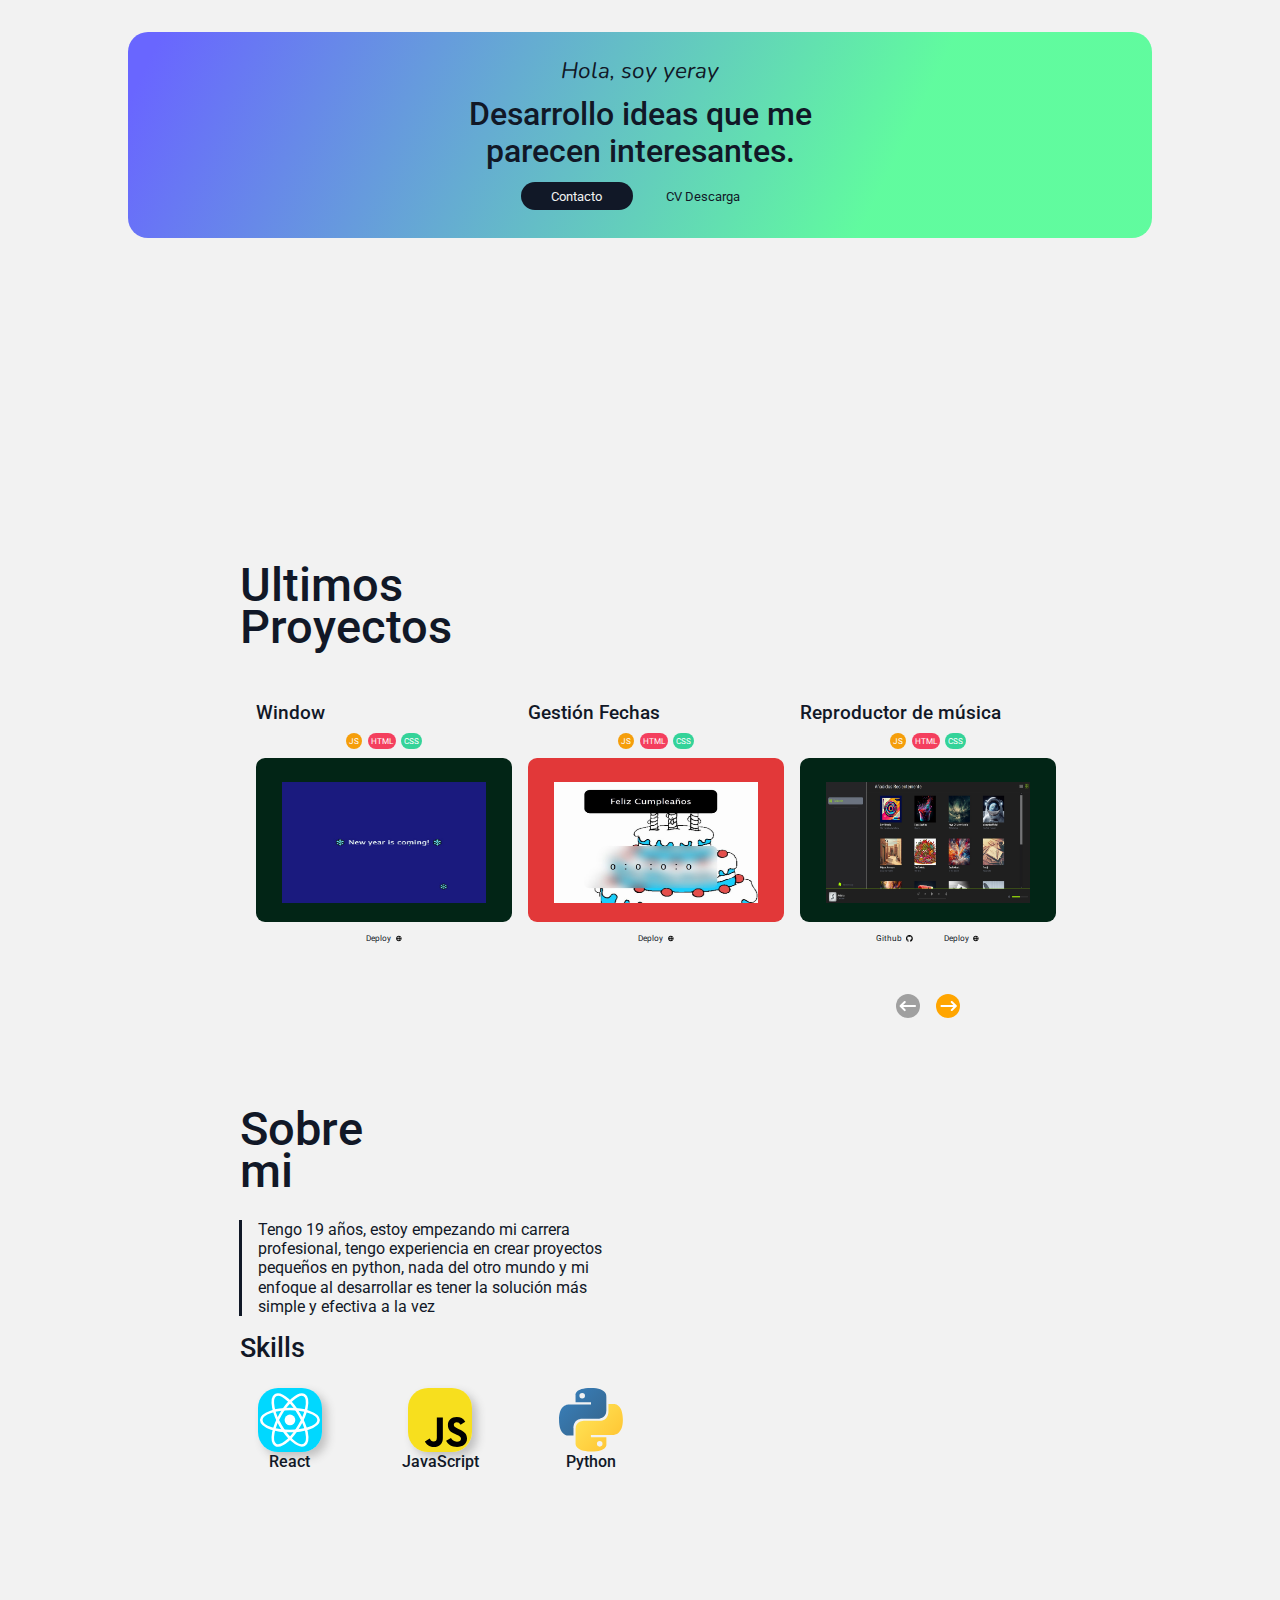
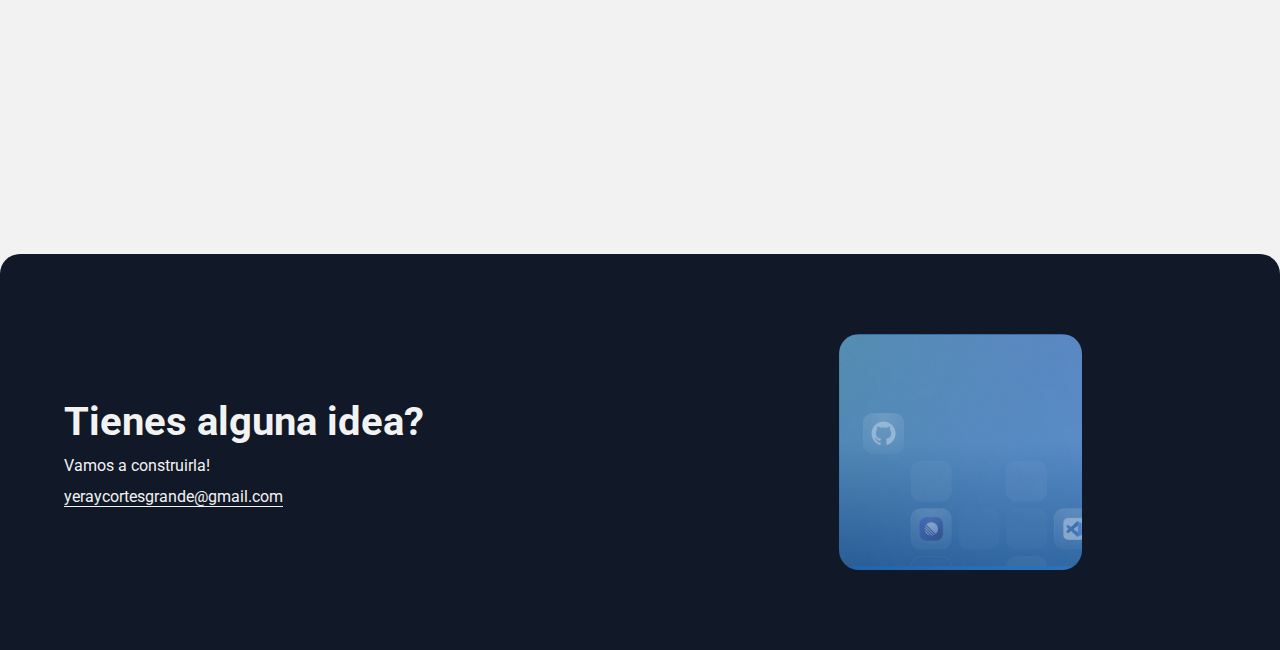
<file: index.html>
<!DOCTYPE html>
<html lang="es">

<head>
  <meta charset="UTF-8" />
  <meta name="viewport" content="width=device-width, initial-scale=1.0" />
  <link rel="stylesheet" href="./static/css/main.css">
  <title>Portfolio</title>
</head>

<body>
  <header class="centrado">
    <div class="conatiner-titulo centrado columna">
      <div class="parrafo centrado columna">
        <p class="centrado hola">Hola, soy yeray</p>
        <p class="centrado">Desarrollo ideas que me parecen interesantes.</p>
      </div>
      <div class="links centrado">
        <button class="contacto">Contacto</button>
        <button class="curriculum">CV Descarga</button>
      </div>
    </div>
  </header>

  <main class="centrado columna">

    <div class="mis-proyectos centrado columna">
      <h1>Ultimos<br>Proyectos</h1>
      <div class="container-container-proyectos">

        <div class="container-proyectos centrado">
          <div class="proyecto centrado columna">
            <h2>Window</h2>
            <div class="tecnologias centrado">
              <div class="tecnologia js">JS</div>
              <div class="tecnologia html">HTML</div>
              <div class="tecnologia css">CSS</div>
            </div>
            <div class="conatiner-preview fondo-verde centrado"><img class="preview" src="./proyectos/window/portada.jpg"></div>
            <div class="container-deploy centrado">
              <a href="proyectos/window/index.html" class="centrado">Deploy<svg width="11" height="11" viewBox="0 0 11 11" fill="none" xmlns="http://www.w3.org/2000/svg">
                <path fill-rule="evenodd" clip-rule="evenodd" d="M2.68295 4.92551H3.67726C3.72273 4.13558 3.87295 3.40799 4.10492 2.82143C3.73142 3.05029 3.41127 3.35648 3.16599 3.71942C2.92072 4.08235 2.75601 4.4936 2.68295 4.92551ZM5.70623 1.34888C4.62213 1.34888 3.58244 1.77953 2.81588 2.5461C2.04931 3.31267 1.61865 4.35236 1.61865 5.43645C1.61865 6.52054 2.04931 7.56024 2.81588 8.3268C3.58244 9.09337 4.62213 9.52403 5.70623 9.52403C6.79032 9.52403 7.83001 9.09337 8.59658 8.3268C9.36315 7.56024 9.7938 6.52054 9.7938 5.43645C9.7938 4.35236 9.36315 3.31267 8.59658 2.5461C7.83001 1.77953 6.79032 1.34888 5.70623 1.34888V1.34888ZM5.70623 2.37077C5.6674 2.37077 5.58769 2.38712 5.46864 2.50464C5.34703 2.6242 5.2147 2.82296 5.09207 3.10858C4.89331 3.57201 4.7482 4.20303 4.70068 4.92551H6.71177C6.66425 4.20303 6.51914 3.57201 6.32039 3.10858C6.19776 2.82245 6.06491 2.6242 5.94382 2.50464C5.82477 2.38712 5.74506 2.37077 5.70623 2.37077ZM7.7352 4.92551C7.68972 4.13558 7.5395 3.40799 7.30753 2.82143C7.68103 3.05029 8.00119 3.35648 8.24646 3.71942C8.49174 4.08235 8.65644 4.4936 8.7295 4.92551H7.7352ZM6.71177 5.9474H4.70068C4.7482 6.66988 4.89331 7.3009 5.09207 7.76433C5.2147 8.05046 5.34754 8.2487 5.46864 8.36827C5.58769 8.48578 5.6674 8.50213 5.70623 8.50213C5.74506 8.50213 5.82477 8.48578 5.94382 8.36827C6.06542 8.2487 6.19827 8.04995 6.32039 7.76433C6.51914 7.3009 6.66425 6.66988 6.71177 5.9474ZM7.30753 8.05148C7.5395 7.46542 7.68972 6.73732 7.7352 5.9474H8.7295C8.65644 6.3793 8.49174 6.79055 8.24646 7.15349C8.00119 7.51642 7.68103 7.82262 7.30753 8.05148V8.05148ZM4.10492 8.05148C3.87295 7.46491 3.72273 6.73732 3.67777 5.9474H2.68295C2.75601 6.3793 2.92072 6.79055 3.16599 7.15349C3.41127 7.51642 3.73142 7.82262 4.10492 8.05148V8.05148Z" fill="black"/>
              </svg>
            </a>
          </div>
        </div>
        <div class="proyecto centrado columna">
          <h2>Gestión Fechas</h2>
          <div class="tecnologias centrado">
            <div class="tecnologia js">JS</div>
            <div class="tecnologia html">HTML</div>
            <div class="tecnologia css">CSS</div>
          </div>
          <div class="conatiner-preview fondo-rojo centrado"><img class="preview" src="./proyectos/gestionFechas/portada.jpg"></div>
          <div class="container-deploy centrado">
            <!-- <div class="centrado">Github <svg width="11" height="11" viewBox="0 0 11 11" fill="none" xmlns="http://www.w3.org/2000/svg">
              <path fill-rule="evenodd" clip-rule="evenodd" d="M5.13022 0.327026C2.30724 0.327026 0.020752 2.61351 0.020752 5.4365C0.020752 7.69743 1.48334 9.6071 3.51435 10.2841C3.76982 10.3288 3.86563 10.1755 3.86563 10.0414C3.86563 9.92005 3.85924 9.51768 3.85924 9.08977C2.57549 9.32608 2.24337 8.77681 2.14118 8.4894C2.0837 8.34251 1.83461 7.88904 1.61746 7.76769C1.43863 7.67189 1.18316 7.43557 1.61107 7.42919C2.01344 7.4228 2.30085 7.79962 2.39665 7.95291C2.85651 8.72572 3.59099 8.50856 3.88479 8.37444C3.9295 8.04232 4.06362 7.81878 4.21052 7.69105C3.07366 7.56331 1.88571 7.12262 1.88571 5.16825C1.88571 4.61259 2.0837 4.15274 2.40943 3.79508C2.35833 3.66734 2.1795 3.14362 2.46052 2.44107C2.46052 2.44107 2.88844 2.30695 3.86563 2.96479C4.27438 2.84983 4.70869 2.79234 5.14299 2.79234C5.5773 2.79234 6.0116 2.84983 6.42036 2.96479C7.39755 2.30056 7.82546 2.44107 7.82546 2.44107C8.10649 3.14362 7.92765 3.66734 7.87656 3.79508C8.20229 4.15274 8.40028 4.60621 8.40028 5.16825C8.40028 7.12901 7.20594 7.56331 6.06909 7.69105C6.2543 7.85072 6.41397 8.15729 6.41397 8.6363C6.41397 9.31969 6.40759 9.86896 6.40759 10.0414C6.40759 10.1755 6.50339 10.3352 6.75886 10.2841C7.77317 9.94165 8.65455 9.28975 9.27897 8.42015C9.90338 7.55056 10.2394 6.50705 10.2397 5.4365C10.2397 2.61351 7.9532 0.327026 5.13022 0.327026Z" fill="black"/>
              </svg>
              </div> -->
              <a href="proyectos/gestionFechas/index.html" class="centrado">Deploy<svg width="11" height="11" viewBox="0 0 11 11" fill="none" xmlns="http://www.w3.org/2000/svg">
                <path fill-rule="evenodd" clip-rule="evenodd" d="M2.68295 4.92551H3.67726C3.72273 4.13558 3.87295 3.40799 4.10492 2.82143C3.73142 3.05029 3.41127 3.35648 3.16599 3.71942C2.92072 4.08235 2.75601 4.4936 2.68295 4.92551ZM5.70623 1.34888C4.62213 1.34888 3.58244 1.77953 2.81588 2.5461C2.04931 3.31267 1.61865 4.35236 1.61865 5.43645C1.61865 6.52054 2.04931 7.56024 2.81588 8.3268C3.58244 9.09337 4.62213 9.52403 5.70623 9.52403C6.79032 9.52403 7.83001 9.09337 8.59658 8.3268C9.36315 7.56024 9.7938 6.52054 9.7938 5.43645C9.7938 4.35236 9.36315 3.31267 8.59658 2.5461C7.83001 1.77953 6.79032 1.34888 5.70623 1.34888V1.34888ZM5.70623 2.37077C5.6674 2.37077 5.58769 2.38712 5.46864 2.50464C5.34703 2.6242 5.2147 2.82296 5.09207 3.10858C4.89331 3.57201 4.7482 4.20303 4.70068 4.92551H6.71177C6.66425 4.20303 6.51914 3.57201 6.32039 3.10858C6.19776 2.82245 6.06491 2.6242 5.94382 2.50464C5.82477 2.38712 5.74506 2.37077 5.70623 2.37077ZM7.7352 4.92551C7.68972 4.13558 7.5395 3.40799 7.30753 2.82143C7.68103 3.05029 8.00119 3.35648 8.24646 3.71942C8.49174 4.08235 8.65644 4.4936 8.7295 4.92551H7.7352ZM6.71177 5.9474H4.70068C4.7482 6.66988 4.89331 7.3009 5.09207 7.76433C5.2147 8.05046 5.34754 8.2487 5.46864 8.36827C5.58769 8.48578 5.6674 8.50213 5.70623 8.50213C5.74506 8.50213 5.82477 8.48578 5.94382 8.36827C6.06542 8.2487 6.19827 8.04995 6.32039 7.76433C6.51914 7.3009 6.66425 6.66988 6.71177 5.9474ZM7.30753 8.05148C7.5395 7.46542 7.68972 6.73732 7.7352 5.9474H8.7295C8.65644 6.3793 8.49174 6.79055 8.24646 7.15349C8.00119 7.51642 7.68103 7.82262 7.30753 8.05148V8.05148ZM4.10492 8.05148C3.87295 7.46491 3.72273 6.73732 3.67777 5.9474H2.68295C2.75601 6.3793 2.92072 6.79055 3.16599 7.15349C3.41127 7.51642 3.73142 7.82262 4.10492 8.05148V8.05148Z" fill="black"/>
              </svg>
              </a>
          </div>
        </div>
        <div class="proyecto centrado columna">
          <h2>Reproductor de música</h2>
          <div class="tecnologias centrado">
            <div class="tecnologia js">JS</div>
            <div class="tecnologia html">HTML</div>
            <div class="tecnologia css">CSS</div>
          </div>
          <div class="conatiner-preview fondo-verde centrado"><img class="preview" src="./proyectos/ReproductorDeMusica/portada.jpg"></div>
          <div class="container-deploy centrado">
            <a class="centrado" href="https://github.com/ycortesg/portfolioDWEC/tree/main/proyectos/ReproductorDeMusica">Github <svg width="11" height="11" viewBox="0 0 11 11" fill="none" xmlns="http://www.w3.org/2000/svg">
              <path fill-rule="evenodd" clip-rule="evenodd" d="M5.13022 0.327026C2.30724 0.327026 0.020752 2.61351 0.020752 5.4365C0.020752 7.69743 1.48334 9.6071 3.51435 10.2841C3.76982 10.3288 3.86563 10.1755 3.86563 10.0414C3.86563 9.92005 3.85924 9.51768 3.85924 9.08977C2.57549 9.32608 2.24337 8.77681 2.14118 8.4894C2.0837 8.34251 1.83461 7.88904 1.61746 7.76769C1.43863 7.67189 1.18316 7.43557 1.61107 7.42919C2.01344 7.4228 2.30085 7.79962 2.39665 7.95291C2.85651 8.72572 3.59099 8.50856 3.88479 8.37444C3.9295 8.04232 4.06362 7.81878 4.21052 7.69105C3.07366 7.56331 1.88571 7.12262 1.88571 5.16825C1.88571 4.61259 2.0837 4.15274 2.40943 3.79508C2.35833 3.66734 2.1795 3.14362 2.46052 2.44107C2.46052 2.44107 2.88844 2.30695 3.86563 2.96479C4.27438 2.84983 4.70869 2.79234 5.14299 2.79234C5.5773 2.79234 6.0116 2.84983 6.42036 2.96479C7.39755 2.30056 7.82546 2.44107 7.82546 2.44107C8.10649 3.14362 7.92765 3.66734 7.87656 3.79508C8.20229 4.15274 8.40028 4.60621 8.40028 5.16825C8.40028 7.12901 7.20594 7.56331 6.06909 7.69105C6.2543 7.85072 6.41397 8.15729 6.41397 8.6363C6.41397 9.31969 6.40759 9.86896 6.40759 10.0414C6.40759 10.1755 6.50339 10.3352 6.75886 10.2841C7.77317 9.94165 8.65455 9.28975 9.27897 8.42015C9.90338 7.55056 10.2394 6.50705 10.2397 5.4365C10.2397 2.61351 7.9532 0.327026 5.13022 0.327026Z" fill="black"/>
              </svg>
              </a>
            <a href="proyectos/ReproductorDeMusica/index.html" class="centrado">Deploy<svg width="11" height="11" viewBox="0 0 11 11" fill="none" xmlns="http://www.w3.org/2000/svg">
              <path fill-rule="evenodd" clip-rule="evenodd" d="M2.68295 4.92551H3.67726C3.72273 4.13558 3.87295 3.40799 4.10492 2.82143C3.73142 3.05029 3.41127 3.35648 3.16599 3.71942C2.92072 4.08235 2.75601 4.4936 2.68295 4.92551ZM5.70623 1.34888C4.62213 1.34888 3.58244 1.77953 2.81588 2.5461C2.04931 3.31267 1.61865 4.35236 1.61865 5.43645C1.61865 6.52054 2.04931 7.56024 2.81588 8.3268C3.58244 9.09337 4.62213 9.52403 5.70623 9.52403C6.79032 9.52403 7.83001 9.09337 8.59658 8.3268C9.36315 7.56024 9.7938 6.52054 9.7938 5.43645C9.7938 4.35236 9.36315 3.31267 8.59658 2.5461C7.83001 1.77953 6.79032 1.34888 5.70623 1.34888V1.34888ZM5.70623 2.37077C5.6674 2.37077 5.58769 2.38712 5.46864 2.50464C5.34703 2.6242 5.2147 2.82296 5.09207 3.10858C4.89331 3.57201 4.7482 4.20303 4.70068 4.92551H6.71177C6.66425 4.20303 6.51914 3.57201 6.32039 3.10858C6.19776 2.82245 6.06491 2.6242 5.94382 2.50464C5.82477 2.38712 5.74506 2.37077 5.70623 2.37077ZM7.7352 4.92551C7.68972 4.13558 7.5395 3.40799 7.30753 2.82143C7.68103 3.05029 8.00119 3.35648 8.24646 3.71942C8.49174 4.08235 8.65644 4.4936 8.7295 4.92551H7.7352ZM6.71177 5.9474H4.70068C4.7482 6.66988 4.89331 7.3009 5.09207 7.76433C5.2147 8.05046 5.34754 8.2487 5.46864 8.36827C5.58769 8.48578 5.6674 8.50213 5.70623 8.50213C5.74506 8.50213 5.82477 8.48578 5.94382 8.36827C6.06542 8.2487 6.19827 8.04995 6.32039 7.76433C6.51914 7.3009 6.66425 6.66988 6.71177 5.9474ZM7.30753 8.05148C7.5395 7.46542 7.68972 6.73732 7.7352 5.9474H8.7295C8.65644 6.3793 8.49174 6.79055 8.24646 7.15349C8.00119 7.51642 7.68103 7.82262 7.30753 8.05148V8.05148ZM4.10492 8.05148C3.87295 7.46491 3.72273 6.73732 3.67777 5.9474H2.68295C2.75601 6.3793 2.92072 6.79055 3.16599 7.15349C3.41127 7.51642 3.73142 7.82262 4.10492 8.05148V8.05148Z" fill="black"/>
              </svg>
              </a>
          </div>
        </div>
        <div class="proyecto centrado columna">
          <h2>Manejo de cookies</h2>
          <div class="tecnologias centrado">
            <div class="tecnologia js">JS</div>
            <div class="tecnologia html">HTML</div>
            <div class="tecnologia css">CSS</div>
          </div>
          <div class="conatiner-preview fondo-verde centrado"><img class="preview" src="./proyectos/manejoCookies/portada.jpg"></div>
          <div class="container-deploy centrado">
            <a class="centrado" href="https://github.com/ycortesg/portfolioDWEC/tree/main/proyectos/manejoCookies">Github <svg width="11" height="11" viewBox="0 0 11 11" fill="none" xmlns="http://www.w3.org/2000/svg">
              <path fill-rule="evenodd" clip-rule="evenodd" d="M5.13022 0.327026C2.30724 0.327026 0.020752 2.61351 0.020752 5.4365C0.020752 7.69743 1.48334 9.6071 3.51435 10.2841C3.76982 10.3288 3.86563 10.1755 3.86563 10.0414C3.86563 9.92005 3.85924 9.51768 3.85924 9.08977C2.57549 9.32608 2.24337 8.77681 2.14118 8.4894C2.0837 8.34251 1.83461 7.88904 1.61746 7.76769C1.43863 7.67189 1.18316 7.43557 1.61107 7.42919C2.01344 7.4228 2.30085 7.79962 2.39665 7.95291C2.85651 8.72572 3.59099 8.50856 3.88479 8.37444C3.9295 8.04232 4.06362 7.81878 4.21052 7.69105C3.07366 7.56331 1.88571 7.12262 1.88571 5.16825C1.88571 4.61259 2.0837 4.15274 2.40943 3.79508C2.35833 3.66734 2.1795 3.14362 2.46052 2.44107C2.46052 2.44107 2.88844 2.30695 3.86563 2.96479C4.27438 2.84983 4.70869 2.79234 5.14299 2.79234C5.5773 2.79234 6.0116 2.84983 6.42036 2.96479C7.39755 2.30056 7.82546 2.44107 7.82546 2.44107C8.10649 3.14362 7.92765 3.66734 7.87656 3.79508C8.20229 4.15274 8.40028 4.60621 8.40028 5.16825C8.40028 7.12901 7.20594 7.56331 6.06909 7.69105C6.2543 7.85072 6.41397 8.15729 6.41397 8.6363C6.41397 9.31969 6.40759 9.86896 6.40759 10.0414C6.40759 10.1755 6.50339 10.3352 6.75886 10.2841C7.77317 9.94165 8.65455 9.28975 9.27897 8.42015C9.90338 7.55056 10.2394 6.50705 10.2397 5.4365C10.2397 2.61351 7.9532 0.327026 5.13022 0.327026Z" fill="black"/>
              </svg>
              </a>
              <a href="proyectos/manejoCookies/index.html" class="centrado">Deploy<svg width="11" height="11" viewBox="0 0 11 11" fill="none" xmlns="http://www.w3.org/2000/svg">
                <path fill-rule="evenodd" clip-rule="evenodd" d="M2.68295 4.92551H3.67726C3.72273 4.13558 3.87295 3.40799 4.10492 2.82143C3.73142 3.05029 3.41127 3.35648 3.16599 3.71942C2.92072 4.08235 2.75601 4.4936 2.68295 4.92551ZM5.70623 1.34888C4.62213 1.34888 3.58244 1.77953 2.81588 2.5461C2.04931 3.31267 1.61865 4.35236 1.61865 5.43645C1.61865 6.52054 2.04931 7.56024 2.81588 8.3268C3.58244 9.09337 4.62213 9.52403 5.70623 9.52403C6.79032 9.52403 7.83001 9.09337 8.59658 8.3268C9.36315 7.56024 9.7938 6.52054 9.7938 5.43645C9.7938 4.35236 9.36315 3.31267 8.59658 2.5461C7.83001 1.77953 6.79032 1.34888 5.70623 1.34888V1.34888ZM5.70623 2.37077C5.6674 2.37077 5.58769 2.38712 5.46864 2.50464C5.34703 2.6242 5.2147 2.82296 5.09207 3.10858C4.89331 3.57201 4.7482 4.20303 4.70068 4.92551H6.71177C6.66425 4.20303 6.51914 3.57201 6.32039 3.10858C6.19776 2.82245 6.06491 2.6242 5.94382 2.50464C5.82477 2.38712 5.74506 2.37077 5.70623 2.37077ZM7.7352 4.92551C7.68972 4.13558 7.5395 3.40799 7.30753 2.82143C7.68103 3.05029 8.00119 3.35648 8.24646 3.71942C8.49174 4.08235 8.65644 4.4936 8.7295 4.92551H7.7352ZM6.71177 5.9474H4.70068C4.7482 6.66988 4.89331 7.3009 5.09207 7.76433C5.2147 8.05046 5.34754 8.2487 5.46864 8.36827C5.58769 8.48578 5.6674 8.50213 5.70623 8.50213C5.74506 8.50213 5.82477 8.48578 5.94382 8.36827C6.06542 8.2487 6.19827 8.04995 6.32039 7.76433C6.51914 7.3009 6.66425 6.66988 6.71177 5.9474ZM7.30753 8.05148C7.5395 7.46542 7.68972 6.73732 7.7352 5.9474H8.7295C8.65644 6.3793 8.49174 6.79055 8.24646 7.15349C8.00119 7.51642 7.68103 7.82262 7.30753 8.05148V8.05148ZM4.10492 8.05148C3.87295 7.46491 3.72273 6.73732 3.67777 5.9474H2.68295C2.75601 6.3793 2.92072 6.79055 3.16599 7.15349C3.41127 7.51642 3.73142 7.82262 4.10492 8.05148V8.05148Z" fill="black"/>
              </svg>
              </a>
          </div>
        </div>
        <div class="proyecto centrado columna">
          <h2>Proyecto millonario</h2>
          <div class="tecnologias centrado">
            <div class="tecnologia js">JS</div>
            <div class="tecnologia html">HTML</div>
            <div class="tecnologia css">CSS</div>
          </div>
          <div class="conatiner-preview fondo-verde centrado"><img class="preview" src="./proyectos/ProyectoMillonario/portada.jpg"></div>
          <div class="container-deploy centrado">
            <a class="centrado" href="https://github.com/ycortesg/portfolioDWEC/tree/main/proyectos/ProyectoMillonario">Github <svg width="11" height="11" viewBox="0 0 11 11" fill="none" xmlns="http://www.w3.org/2000/svg">
              <path fill-rule="evenodd" clip-rule="evenodd" d="M5.13022 0.327026C2.30724 0.327026 0.020752 2.61351 0.020752 5.4365C0.020752 7.69743 1.48334 9.6071 3.51435 10.2841C3.76982 10.3288 3.86563 10.1755 3.86563 10.0414C3.86563 9.92005 3.85924 9.51768 3.85924 9.08977C2.57549 9.32608 2.24337 8.77681 2.14118 8.4894C2.0837 8.34251 1.83461 7.88904 1.61746 7.76769C1.43863 7.67189 1.18316 7.43557 1.61107 7.42919C2.01344 7.4228 2.30085 7.79962 2.39665 7.95291C2.85651 8.72572 3.59099 8.50856 3.88479 8.37444C3.9295 8.04232 4.06362 7.81878 4.21052 7.69105C3.07366 7.56331 1.88571 7.12262 1.88571 5.16825C1.88571 4.61259 2.0837 4.15274 2.40943 3.79508C2.35833 3.66734 2.1795 3.14362 2.46052 2.44107C2.46052 2.44107 2.88844 2.30695 3.86563 2.96479C4.27438 2.84983 4.70869 2.79234 5.14299 2.79234C5.5773 2.79234 6.0116 2.84983 6.42036 2.96479C7.39755 2.30056 7.82546 2.44107 7.82546 2.44107C8.10649 3.14362 7.92765 3.66734 7.87656 3.79508C8.20229 4.15274 8.40028 4.60621 8.40028 5.16825C8.40028 7.12901 7.20594 7.56331 6.06909 7.69105C6.2543 7.85072 6.41397 8.15729 6.41397 8.6363C6.41397 9.31969 6.40759 9.86896 6.40759 10.0414C6.40759 10.1755 6.50339 10.3352 6.75886 10.2841C7.77317 9.94165 8.65455 9.28975 9.27897 8.42015C9.90338 7.55056 10.2394 6.50705 10.2397 5.4365C10.2397 2.61351 7.9532 0.327026 5.13022 0.327026Z" fill="black"/>
              </svg>
              </a>
              <a href="proyectos/ProyectoMillonario/index.html" class="centrado">Deploy<svg width="11" height="11" viewBox="0 0 11 11" fill="none" xmlns="http://www.w3.org/2000/svg">
                <path fill-rule="evenodd" clip-rule="evenodd" d="M2.68295 4.92551H3.67726C3.72273 4.13558 3.87295 3.40799 4.10492 2.82143C3.73142 3.05029 3.41127 3.35648 3.16599 3.71942C2.92072 4.08235 2.75601 4.4936 2.68295 4.92551ZM5.70623 1.34888C4.62213 1.34888 3.58244 1.77953 2.81588 2.5461C2.04931 3.31267 1.61865 4.35236 1.61865 5.43645C1.61865 6.52054 2.04931 7.56024 2.81588 8.3268C3.58244 9.09337 4.62213 9.52403 5.70623 9.52403C6.79032 9.52403 7.83001 9.09337 8.59658 8.3268C9.36315 7.56024 9.7938 6.52054 9.7938 5.43645C9.7938 4.35236 9.36315 3.31267 8.59658 2.5461C7.83001 1.77953 6.79032 1.34888 5.70623 1.34888V1.34888ZM5.70623 2.37077C5.6674 2.37077 5.58769 2.38712 5.46864 2.50464C5.34703 2.6242 5.2147 2.82296 5.09207 3.10858C4.89331 3.57201 4.7482 4.20303 4.70068 4.92551H6.71177C6.66425 4.20303 6.51914 3.57201 6.32039 3.10858C6.19776 2.82245 6.06491 2.6242 5.94382 2.50464C5.82477 2.38712 5.74506 2.37077 5.70623 2.37077ZM7.7352 4.92551C7.68972 4.13558 7.5395 3.40799 7.30753 2.82143C7.68103 3.05029 8.00119 3.35648 8.24646 3.71942C8.49174 4.08235 8.65644 4.4936 8.7295 4.92551H7.7352ZM6.71177 5.9474H4.70068C4.7482 6.66988 4.89331 7.3009 5.09207 7.76433C5.2147 8.05046 5.34754 8.2487 5.46864 8.36827C5.58769 8.48578 5.6674 8.50213 5.70623 8.50213C5.74506 8.50213 5.82477 8.48578 5.94382 8.36827C6.06542 8.2487 6.19827 8.04995 6.32039 7.76433C6.51914 7.3009 6.66425 6.66988 6.71177 5.9474ZM7.30753 8.05148C7.5395 7.46542 7.68972 6.73732 7.7352 5.9474H8.7295C8.65644 6.3793 8.49174 6.79055 8.24646 7.15349C8.00119 7.51642 7.68103 7.82262 7.30753 8.05148V8.05148ZM4.10492 8.05148C3.87295 7.46491 3.72273 6.73732 3.67777 5.9474H2.68295C2.75601 6.3793 2.92072 6.79055 3.16599 7.15349C3.41127 7.51642 3.73142 7.82262 4.10492 8.05148V8.05148Z" fill="black"/>
              </svg>
              </a>
          </div>
        </div>
        <div class="proyecto centrado columna">
          <h2>App notas</h2>
          <div class="tecnologias centrado">
            <div class="tecnologia js">JS</div>
            <div class="tecnologia html">HTML</div>
            <div class="tecnologia css">CSS</div>
          </div>
          <div class="conatiner-preview fondo-naranja centrado"><img class="preview" src="./proyectos/appNotas/portada.jpg"></div>
          <div class="container-deploy centrado">
            <a class="centrado" href="https://github.com/ycortesg/portfolioDWEC/tree/main/proyectos/appNotas">Github <svg width="11" height="11" viewBox="0 0 11 11" fill="none" xmlns="http://www.w3.org/2000/svg">
              <path fill-rule="evenodd" clip-rule="evenodd" d="M5.13022 0.327026C2.30724 0.327026 0.020752 2.61351 0.020752 5.4365C0.020752 7.69743 1.48334 9.6071 3.51435 10.2841C3.76982 10.3288 3.86563 10.1755 3.86563 10.0414C3.86563 9.92005 3.85924 9.51768 3.85924 9.08977C2.57549 9.32608 2.24337 8.77681 2.14118 8.4894C2.0837 8.34251 1.83461 7.88904 1.61746 7.76769C1.43863 7.67189 1.18316 7.43557 1.61107 7.42919C2.01344 7.4228 2.30085 7.79962 2.39665 7.95291C2.85651 8.72572 3.59099 8.50856 3.88479 8.37444C3.9295 8.04232 4.06362 7.81878 4.21052 7.69105C3.07366 7.56331 1.88571 7.12262 1.88571 5.16825C1.88571 4.61259 2.0837 4.15274 2.40943 3.79508C2.35833 3.66734 2.1795 3.14362 2.46052 2.44107C2.46052 2.44107 2.88844 2.30695 3.86563 2.96479C4.27438 2.84983 4.70869 2.79234 5.14299 2.79234C5.5773 2.79234 6.0116 2.84983 6.42036 2.96479C7.39755 2.30056 7.82546 2.44107 7.82546 2.44107C8.10649 3.14362 7.92765 3.66734 7.87656 3.79508C8.20229 4.15274 8.40028 4.60621 8.40028 5.16825C8.40028 7.12901 7.20594 7.56331 6.06909 7.69105C6.2543 7.85072 6.41397 8.15729 6.41397 8.6363C6.41397 9.31969 6.40759 9.86896 6.40759 10.0414C6.40759 10.1755 6.50339 10.3352 6.75886 10.2841C7.77317 9.94165 8.65455 9.28975 9.27897 8.42015C9.90338 7.55056 10.2394 6.50705 10.2397 5.4365C10.2397 2.61351 7.9532 0.327026 5.13022 0.327026Z" fill="black"/>
              </svg>
              </a>
              <a href="proyectos/appNotas/index.html" class="centrado">Deploy<svg width="11" height="11" viewBox="0 0 11 11" fill="none" xmlns="http://www.w3.org/2000/svg">
                <path fill-rule="evenodd" clip-rule="evenodd" d="M2.68295 4.92551H3.67726C3.72273 4.13558 3.87295 3.40799 4.10492 2.82143C3.73142 3.05029 3.41127 3.35648 3.16599 3.71942C2.92072 4.08235 2.75601 4.4936 2.68295 4.92551ZM5.70623 1.34888C4.62213 1.34888 3.58244 1.77953 2.81588 2.5461C2.04931 3.31267 1.61865 4.35236 1.61865 5.43645C1.61865 6.52054 2.04931 7.56024 2.81588 8.3268C3.58244 9.09337 4.62213 9.52403 5.70623 9.52403C6.79032 9.52403 7.83001 9.09337 8.59658 8.3268C9.36315 7.56024 9.7938 6.52054 9.7938 5.43645C9.7938 4.35236 9.36315 3.31267 8.59658 2.5461C7.83001 1.77953 6.79032 1.34888 5.70623 1.34888V1.34888ZM5.70623 2.37077C5.6674 2.37077 5.58769 2.38712 5.46864 2.50464C5.34703 2.6242 5.2147 2.82296 5.09207 3.10858C4.89331 3.57201 4.7482 4.20303 4.70068 4.92551H6.71177C6.66425 4.20303 6.51914 3.57201 6.32039 3.10858C6.19776 2.82245 6.06491 2.6242 5.94382 2.50464C5.82477 2.38712 5.74506 2.37077 5.70623 2.37077ZM7.7352 4.92551C7.68972 4.13558 7.5395 3.40799 7.30753 2.82143C7.68103 3.05029 8.00119 3.35648 8.24646 3.71942C8.49174 4.08235 8.65644 4.4936 8.7295 4.92551H7.7352ZM6.71177 5.9474H4.70068C4.7482 6.66988 4.89331 7.3009 5.09207 7.76433C5.2147 8.05046 5.34754 8.2487 5.46864 8.36827C5.58769 8.48578 5.6674 8.50213 5.70623 8.50213C5.74506 8.50213 5.82477 8.48578 5.94382 8.36827C6.06542 8.2487 6.19827 8.04995 6.32039 7.76433C6.51914 7.3009 6.66425 6.66988 6.71177 5.9474ZM7.30753 8.05148C7.5395 7.46542 7.68972 6.73732 7.7352 5.9474H8.7295C8.65644 6.3793 8.49174 6.79055 8.24646 7.15349C8.00119 7.51642 7.68103 7.82262 7.30753 8.05148V8.05148ZM4.10492 8.05148C3.87295 7.46491 3.72273 6.73732 3.67777 5.9474H2.68295C2.75601 6.3793 2.92072 6.79055 3.16599 7.15349C3.41127 7.51642 3.73142 7.82262 4.10492 8.05148V8.05148Z" fill="black"/>
              </svg>
              </a>
          </div>
        </div>
        <div class="proyecto centrado columna">
          <h2>Poke API</h2>
          <div class="tecnologias centrado">
            <div class="tecnologia js">JS</div>
            <div class="tecnologia html">HTML</div>
            <div class="tecnologia bootstrap">BST5</div>
            <div class="tecnologia api">API</div>
          </div>
          <div class="conatiner-preview fondo-naranja centrado"><img class="preview" src="./proyectos/pokeAPI/portada.jpg"></div>
          <div class="container-deploy centrado">
            <a class="centrado" href="https://github.com/ycortesg/portfolioDWEC/tree/main/proyectos/pokeAPI">Github <svg width="11" height="11" viewBox="0 0 11 11" fill="none" xmlns="http://www.w3.org/2000/svg">
              <path fill-rule="evenodd" clip-rule="evenodd" d="M5.13022 0.327026C2.30724 0.327026 0.020752 2.61351 0.020752 5.4365C0.020752 7.69743 1.48334 9.6071 3.51435 10.2841C3.76982 10.3288 3.86563 10.1755 3.86563 10.0414C3.86563 9.92005 3.85924 9.51768 3.85924 9.08977C2.57549 9.32608 2.24337 8.77681 2.14118 8.4894C2.0837 8.34251 1.83461 7.88904 1.61746 7.76769C1.43863 7.67189 1.18316 7.43557 1.61107 7.42919C2.01344 7.4228 2.30085 7.79962 2.39665 7.95291C2.85651 8.72572 3.59099 8.50856 3.88479 8.37444C3.9295 8.04232 4.06362 7.81878 4.21052 7.69105C3.07366 7.56331 1.88571 7.12262 1.88571 5.16825C1.88571 4.61259 2.0837 4.15274 2.40943 3.79508C2.35833 3.66734 2.1795 3.14362 2.46052 2.44107C2.46052 2.44107 2.88844 2.30695 3.86563 2.96479C4.27438 2.84983 4.70869 2.79234 5.14299 2.79234C5.5773 2.79234 6.0116 2.84983 6.42036 2.96479C7.39755 2.30056 7.82546 2.44107 7.82546 2.44107C8.10649 3.14362 7.92765 3.66734 7.87656 3.79508C8.20229 4.15274 8.40028 4.60621 8.40028 5.16825C8.40028 7.12901 7.20594 7.56331 6.06909 7.69105C6.2543 7.85072 6.41397 8.15729 6.41397 8.6363C6.41397 9.31969 6.40759 9.86896 6.40759 10.0414C6.40759 10.1755 6.50339 10.3352 6.75886 10.2841C7.77317 9.94165 8.65455 9.28975 9.27897 8.42015C9.90338 7.55056 10.2394 6.50705 10.2397 5.4365C10.2397 2.61351 7.9532 0.327026 5.13022 0.327026Z" fill="black"/>
              </svg>
              </a>
              <a href="proyectos/pokeAPI/index.html" class="centrado">Deploy<svg width="11" height="11" viewBox="0 0 11 11" fill="none" xmlns="http://www.w3.org/2000/svg">
                <path fill-rule="evenodd" clip-rule="evenodd" d="M2.68295 4.92551H3.67726C3.72273 4.13558 3.87295 3.40799 4.10492 2.82143C3.73142 3.05029 3.41127 3.35648 3.16599 3.71942C2.92072 4.08235 2.75601 4.4936 2.68295 4.92551ZM5.70623 1.34888C4.62213 1.34888 3.58244 1.77953 2.81588 2.5461C2.04931 3.31267 1.61865 4.35236 1.61865 5.43645C1.61865 6.52054 2.04931 7.56024 2.81588 8.3268C3.58244 9.09337 4.62213 9.52403 5.70623 9.52403C6.79032 9.52403 7.83001 9.09337 8.59658 8.3268C9.36315 7.56024 9.7938 6.52054 9.7938 5.43645C9.7938 4.35236 9.36315 3.31267 8.59658 2.5461C7.83001 1.77953 6.79032 1.34888 5.70623 1.34888V1.34888ZM5.70623 2.37077C5.6674 2.37077 5.58769 2.38712 5.46864 2.50464C5.34703 2.6242 5.2147 2.82296 5.09207 3.10858C4.89331 3.57201 4.7482 4.20303 4.70068 4.92551H6.71177C6.66425 4.20303 6.51914 3.57201 6.32039 3.10858C6.19776 2.82245 6.06491 2.6242 5.94382 2.50464C5.82477 2.38712 5.74506 2.37077 5.70623 2.37077ZM7.7352 4.92551C7.68972 4.13558 7.5395 3.40799 7.30753 2.82143C7.68103 3.05029 8.00119 3.35648 8.24646 3.71942C8.49174 4.08235 8.65644 4.4936 8.7295 4.92551H7.7352ZM6.71177 5.9474H4.70068C4.7482 6.66988 4.89331 7.3009 5.09207 7.76433C5.2147 8.05046 5.34754 8.2487 5.46864 8.36827C5.58769 8.48578 5.6674 8.50213 5.70623 8.50213C5.74506 8.50213 5.82477 8.48578 5.94382 8.36827C6.06542 8.2487 6.19827 8.04995 6.32039 7.76433C6.51914 7.3009 6.66425 6.66988 6.71177 5.9474ZM7.30753 8.05148C7.5395 7.46542 7.68972 6.73732 7.7352 5.9474H8.7295C8.65644 6.3793 8.49174 6.79055 8.24646 7.15349C8.00119 7.51642 7.68103 7.82262 7.30753 8.05148V8.05148ZM4.10492 8.05148C3.87295 7.46491 3.72273 6.73732 3.67777 5.9474H2.68295C2.75601 6.3793 2.92072 6.79055 3.16599 7.15349C3.41127 7.51642 3.73142 7.82262 4.10492 8.05148V8.05148Z" fill="black"/>
              </svg>
              </a>
          </div>
        </div>
        <div class="proyecto centrado columna hiden">
        </div>
        <div class="proyecto centrado columna hiden">
        </div>
      </div>
      </div>
      <div class="navegacion">
        <div id="for" class="inactivo centrado"><svg width="22" height="22" viewBox="0 0 22 22" fill="none" xmlns="http://www.w3.org/2000/svg">
          <path fill-rule="evenodd" clip-rule="evenodd" d="M8.45748 15.8303C8.26584 16.0218 8.00597 16.1295 7.735 16.1295C7.46403 16.1295 7.20415 16.0218 7.01252 15.8303L2.92494 11.7427C2.73337 11.551 2.62575 11.2912 2.62575 11.0202C2.62575 10.7492 2.73337 10.4894 2.92494 10.2977L7.01252 6.21015C7.20525 6.024 7.46338 5.921 7.73132 5.92333C7.99926 5.92566 8.25556 6.03313 8.44503 6.2226C8.6345 6.41207 8.74197 6.66837 8.7443 6.93631C8.74662 7.20424 8.64362 7.46238 8.45748 7.65511L6.11428 9.99831L17.9539 9.99831C18.225 9.99831 18.4849 10.106 18.6765 10.2976C18.8682 10.4893 18.9758 10.7492 18.9758 11.0202C18.9758 11.2912 18.8682 11.5512 18.6765 11.7428C18.4849 11.9344 18.225 12.0421 17.9539 12.0421L6.11428 12.0421L8.45748 14.3853C8.64905 14.5769 8.75667 14.8368 8.75667 15.1078C8.75667 15.3787 8.64905 15.6386 8.45748 15.8303V15.8303Z" fill="white"/>
          </svg>
          </div>
        <div id="back" class="inactivo centrado"><svg width="21" height="22" viewBox="0 0 21 22" fill="none" xmlns="http://www.w3.org/2000/svg">
          <path fill-rule="evenodd" clip-rule="evenodd" d="M13.0196 6.21021C13.2112 6.01863 13.4711 5.91101 13.7421 5.91101C14.013 5.91101 14.2729 6.01863 14.4645 6.21021L18.5521 10.2978C18.7437 10.4894 18.8513 10.7493 18.8513 11.0203C18.8513 11.2912 18.7437 11.5511 18.5521 11.7427L14.4645 15.8303C14.2718 16.0165 14.0137 16.1195 13.7457 16.1171C13.4778 16.1148 13.2215 16.0073 13.032 15.8179C12.8426 15.6284 12.7351 15.3721 12.7328 15.1042C12.7304 14.8362 12.8334 14.5781 13.0196 14.3854L15.3628 12.0422H3.52311C3.25209 12.0422 2.99217 11.9345 2.80053 11.7428C2.60888 11.5512 2.50122 11.2913 2.50122 11.0203C2.50122 10.7492 2.60888 10.4893 2.80053 10.2977C2.99217 10.106 3.25209 9.99837 3.52311 9.99837H15.3628L13.0196 7.65517C12.828 7.46353 12.7204 7.20366 12.7204 6.93269C12.7204 6.66172 12.828 6.40184 13.0196 6.21021V6.21021Z" fill="white"/>
          </svg>
          </div>
      </div>
    </div>

    <div class="sobre-mi centrado">
      <div class="texto centrado columna">
        <h1>Sobre<br>mi</h1>
        <div class="parrafo-presentacion centrado">
          <p>Tengo 19 años, estoy empezando mi carrera profesional, tengo experiencia en crear proyectos pequeños en python, nada del otro mundo y mi enfoque al desarrollar es tener la solución más simple y efectiva a la vez</p>
        </div>
        <div class="skills">
          <h3>Skills</h3>
          <div class="logos-skills centrado">
            <div class="skill-logo centrado columna">
              
              <svg id="Layer_2" xmlns="http://www.w3.org/2000/svg" viewBox="0 0 3618.6 3618.6" width="3618.6" height="3618.6"><style>.st0{fill:#00d8ff}.st1{fill:#fff}.st2{fill:none;stroke:#fff;stroke-width:144.7456;stroke-miterlimit:10}</style><path class="st0" d="M0 0h3618.6v3618.6H0z"/><circle class="st1" cx="1806.5" cy="1807.1" r="302.6"/><path class="st2" d="M1806.5 1191.9c406.2 0 783.6 58.3 1068.1 156.2 342.8 118 553.6 296.9 553.6 458.9 0 168.8-223.4 358.9-591.5 480.8-278.3 92.2-644.6 140.4-1030.2 140.4-395.4 0-769.7-45.2-1051.2-141.4-356.1-121.7-570.6-314.2-570.6-479.8 0-160.7 201.3-338.2 539.3-456 285.6-99.5 672.3-159.1 1082.5-159.1z"/><path class="st2" d="M1271 1501.3c202.9-351.9 442-649.7 669-847.2 273.5-238 533.8-331.2 674.1-250.3 146.2 84.3 199.3 372.8 121 752.7-59.2 287.2-200.4 628.5-393.1 962.6-197.5 342.5-423.7 644.2-647.6 840-283.3 247.7-557.3 337.3-700.7 254.6-139.2-80.3-192.4-343.3-125.7-695 56.4-297.4 198-662.1 403-1017.4z"/><path class="st2" d="M1271.5 2119.8c-203.5-351.6-342.1-707.4-399.9-1002.7-69.6-355.8-20.4-627.9 119.8-709 146.1-84.6 422.5 13.5 712.5 271 219.3 194.7 444.4 487.5 637.6 821.3 198.1 342.2 346.6 688.8 404.3 980.5 73.1 369.2 13.9 651.3-129.4 734.2-139.1 80.5-393.5-4.7-664.9-238.2-229.2-197.3-474.5-502.1-680-857.1z"/></svg>              <p>React</p>
            </div>
            <div class="skill-logo centrado columna">
              <svg xmlns="http://www.w3.org/2000/svg" viewBox="0 0 630 630">
                <rect width="630" height="630" fill="#f7df1e"/>
                <path d="m423.2 492.19c12.69 20.72 29.2 35.95 58.4 35.95 24.53 0 40.2-12.26 40.2-29.2 0-20.3-16.1-27.49-43.1-39.3l-14.8-6.35c-42.72-18.2-71.1-41-71.1-89.2 0-44.4 33.83-78.2 86.7-78.2 37.64 0 64.7 13.1 84.2 47.4l-46.1 29.6c-10.15-18.2-21.1-25.37-38.1-25.37-17.34 0-28.33 11-28.33 25.37 0 17.76 11 24.95 36.4 35.95l14.8 6.34c50.3 21.57 78.7 43.56 78.7 93 0 53.3-41.87 82.5-98.1 82.5-54.98 0-90.5-26.2-107.88-60.54zm-209.13 5.13c9.3 16.5 17.76 30.45 38.1 30.45 19.45 0 31.72-7.61 31.72-37.2v-201.3h59.2v202.1c0 61.3-35.94 89.2-88.4 89.2-47.4 0-74.85-24.53-88.81-54.075z"/>
              </svg>
              <p>JavaScript</p>
            </div>
            <div class="skill-logo centrado columna">
              <svg class="py" width="2500" height="2490" viewBox="0 0 256 255" xmlns="http://www.w3.org/2000/svg" preserveAspectRatio="xMinYMin meet"><defs><linearGradient x1="12.959%" y1="12.039%" x2="79.639%" y2="78.201%" id="a"><stop stop-color="#387EB8" offset="0%"/><stop stop-color="#366994" offset="100%"/></linearGradient><linearGradient x1="19.128%" y1="20.579%" x2="90.742%" y2="88.429%" id="b"><stop stop-color="#FFE052" offset="0%"/><stop stop-color="#FFC331" offset="100%"/></linearGradient></defs><path d="M126.916.072c-64.832 0-60.784 28.115-60.784 28.115l.072 29.128h61.868v8.745H41.631S.145 61.355.145 126.77c0 65.417 36.21 63.097 36.21 63.097h21.61v-30.356s-1.165-36.21 35.632-36.21h61.362s34.475.557 34.475-33.319V33.97S194.67.072 126.916.072zM92.802 19.66a11.12 11.12 0 0 1 11.13 11.13 11.12 11.12 0 0 1-11.13 11.13 11.12 11.12 0 0 1-11.13-11.13 11.12 11.12 0 0 1 11.13-11.13z" fill="url(#a)"/><path d="M128.757 254.126c64.832 0 60.784-28.115 60.784-28.115l-.072-29.127H127.6v-8.745h86.441s41.486 4.705 41.486-60.712c0-65.416-36.21-63.096-36.21-63.096h-21.61v30.355s1.165 36.21-35.632 36.21h-61.362s-34.475-.557-34.475 33.32v56.013s-5.235 33.897 62.518 33.897zm34.114-19.586a11.12 11.12 0 0 1-11.13-11.13 11.12 11.12 0 0 1 11.13-11.131 11.12 11.12 0 0 1 11.13 11.13 11.12 11.12 0 0 1-11.13 11.13z" fill="url(#b)"/></svg>
              <p>Python</p>
            </div>
          </div>
        </div>
      </div>
      <div class="imagen"></div>
    </div>
    
  </main>

  <footer class="centrado">
    <div class="alguna-idea centrado columna">
      <h2>Tienes alguna idea?</h2>
      <p>Vamos a construirla!</p>
      <p class="correo"><a href="yeraycortesgrande@gmail.com">yeraycortesgrande@gmail.com</a></p>
    </div>
    <div class="fondo centrado">
      <div class="fondo-img">
        <img src="./static/images/fondo-footer.png" alt="fondo">
      </div>
    </div>
  </footer>
</body>
<script>
  const scrollProyecto = (indx)=>{
    const misProyectos = document.querySelector('.container-proyectos');
    const proyectoAncho = 17;
    misProyectos.style.transform = `translateX(-${proyectoAncho * indx}rem)`;
  }

  const btnFor = document.querySelector("#for");
  const btnBack = document.querySelector("#back");
  let actualPos= 0;

  btnFor.addEventListener("click",(e) => {
    if (actualPos> 0){
      actualPos-= 1;
      scrollProyecto(actualPos*3);
    }
    btnBack.style.backgroundColor = actualPos == 2 ? "#a0a0a0" : "orange";
    btnFor.style.backgroundColor = actualPos == 0 ? "#a0a0a0" : "orange";
  });
  btnBack.addEventListener("click",(e) => {
    if (actualPos< 2){
      actualPos+= 1;
      scrollProyecto(actualPos*3);
    }
    btnBack.style.backgroundColor = actualPos == 2 ? "#a0a0a0" : "orange";
    btnFor.style.backgroundColor = actualPos == 0 ? "#a0a0a0" : "orange";
    });
</script>

</html>
</file>
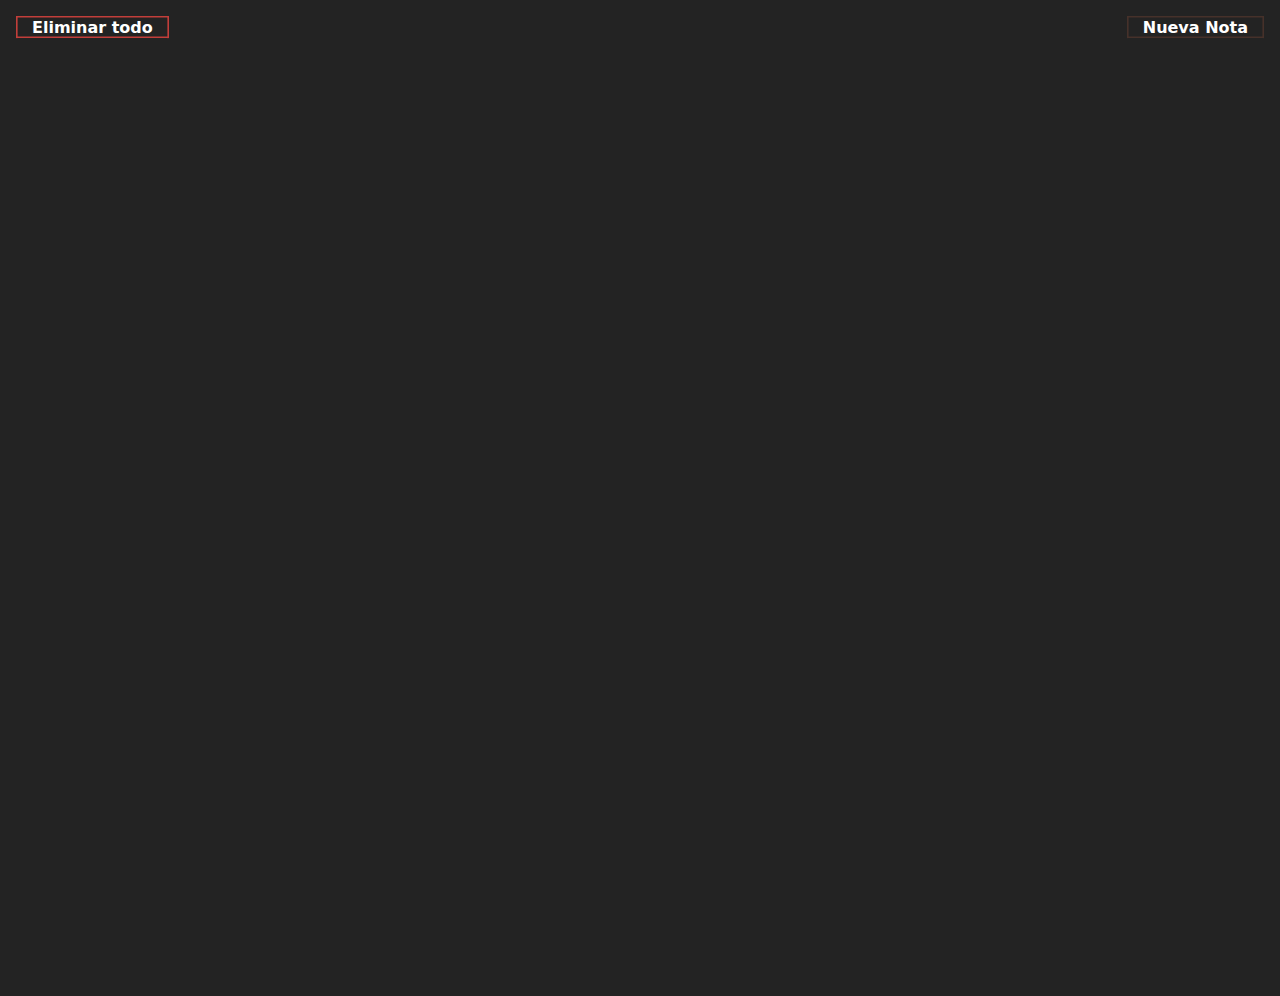
<file: proyectos/appNotas/index.html>
<!DOCTYPE html>
<html lang="es">
<head>
    <meta charset="UTF-8">
    <meta name="viewport" content="width=device-width, initial-scale=1.0">
    <title>App notas</title>
    <script defer src="index.js"></script>
    <link rel="stylesheet" href="style.css">
</head>
<body>
    <main>
        <button id="addNote">Nueva Nota</button>
        <button id="removeAll">Eliminar todo</button>
    </main>
</body>
</html>
</file>
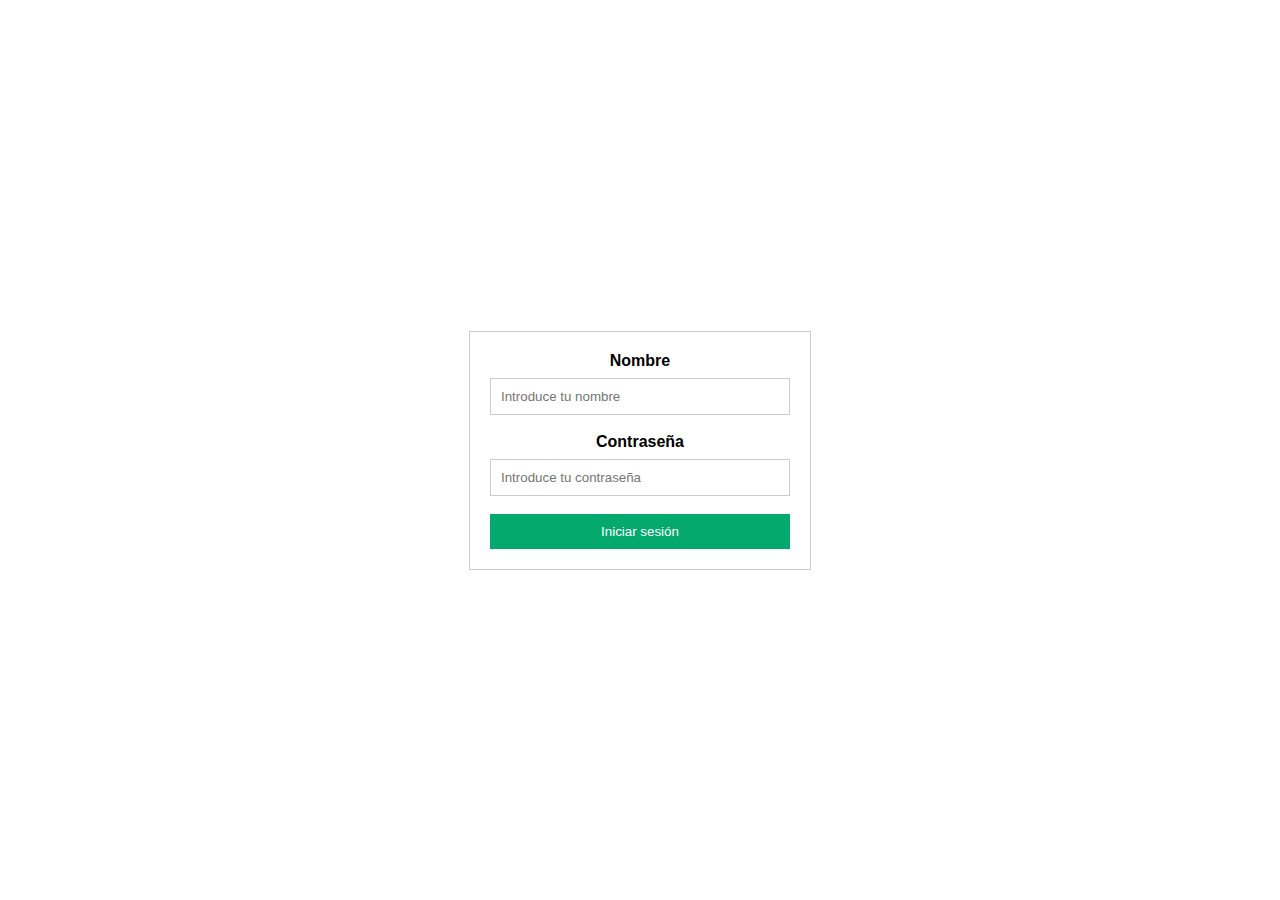
<file: proyectos/manejoCookies/index.html>
<script type="module">
  import getCookie from "./scripts/getCookie.js";

  // Si la cookie isloggedIns existe y su valor es true se cambia la pagina a la de sescion inidiada
  if (getCookie("isLoggedIn") != null && getCookie("isLoggedIn") === "true") window.location.href='./sesionIn.html';
</script>
<html lang="es">
<head>
    <meta charset="UTF-8">
    <meta name="viewport" content="width=device-width, initial-scale=1.0">
    <title>Cookie</title>
    <link rel="stylesheet" href="style.css">
    <script defer src="./scripts/Startscript.js" type="module"></script>
</head>
<body class="centrado">
      <div class="container centrado columna">
        <label for="nombre"><b>Nombre</b></label>
        <input type="text" placeholder="Introduce tu nombre" id="nombre">
    
        <label for="contraseña"><b>Contraseña</b></label>
        <input type="password" placeholder="Introduce tu contraseña" id="contrasena" >
    
        <button id="submit">Iniciar sesión</button>
      </div>
</body>
</html>
</file>
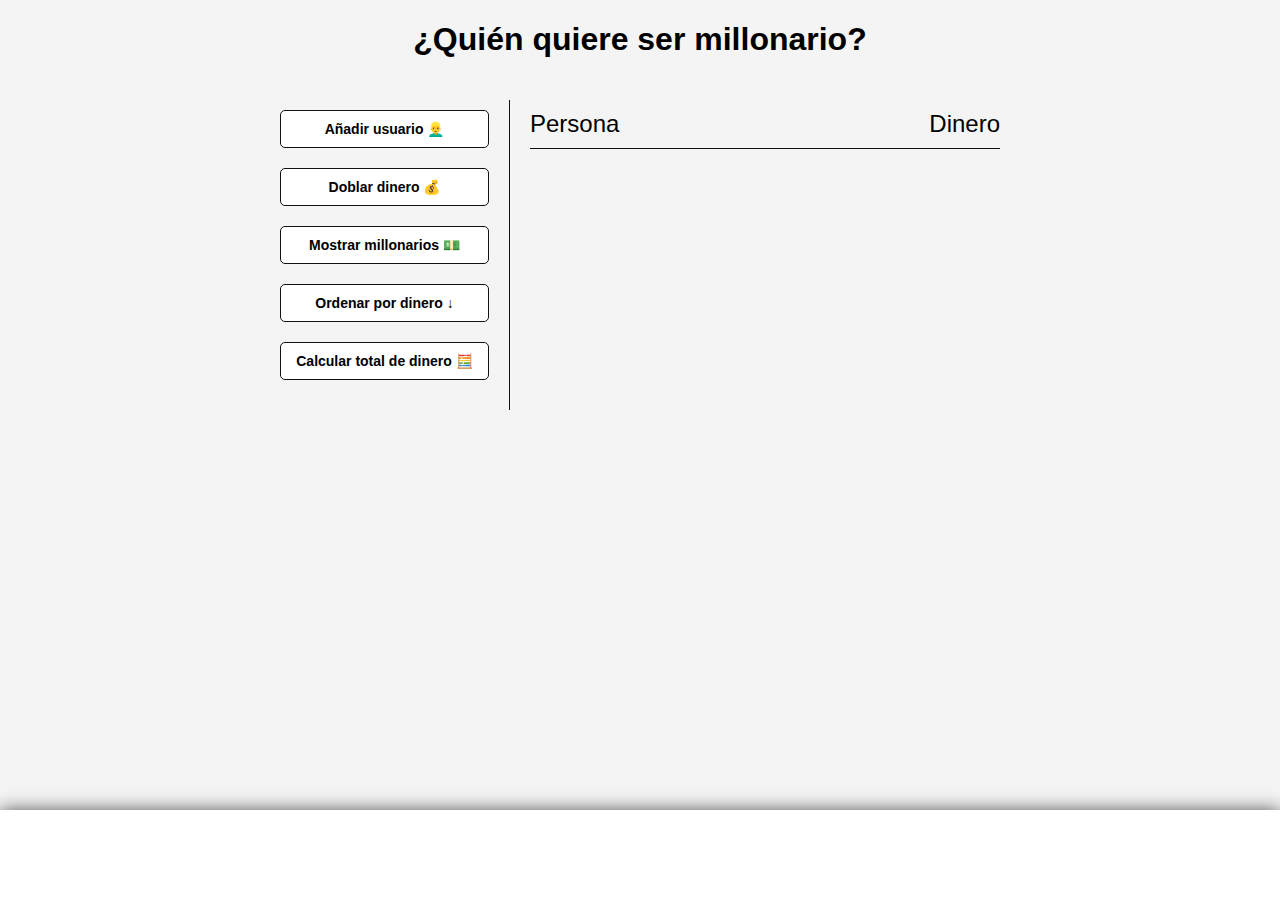
<file: proyectos/ProyectoMillonario/index.html>
<!DOCTYPE html>
<html lang="es">

<head>
    <meta charset="UTF-8">
    <meta http-equiv="X-UA-Compatible" content="IE=edge">
    <meta name="viewport" content="width=device-width, initial-scale=1.0">
    <link rel="stylesheet" href="style.css" />
    <script src="script.js" defer></script>
    <title>Millonarios</title>
</head>

<body>
    <h1>¿Quién quiere ser millonario?</h1>
    <div class="container">
        <aside>
            <button id="add-user">Añadir usuario 👱‍♂️</button>
            <button id="double">Doblar dinero 💰</button>
            <button id="show-millionaires">Mostrar millonarios 💵</button>
            <button id="sort">Ordenar por dinero ↓</button>
            <button id="calculate-wealth">Calcular total de dinero 🧮</button>
        </aside>
        <main id="main">
            <h2><strong>Persona</strong> Dinero</h2>
        </main>
    </div>
    <div class="colective-money">
        <p></p>
    </div>
</body>
</html>
</file>
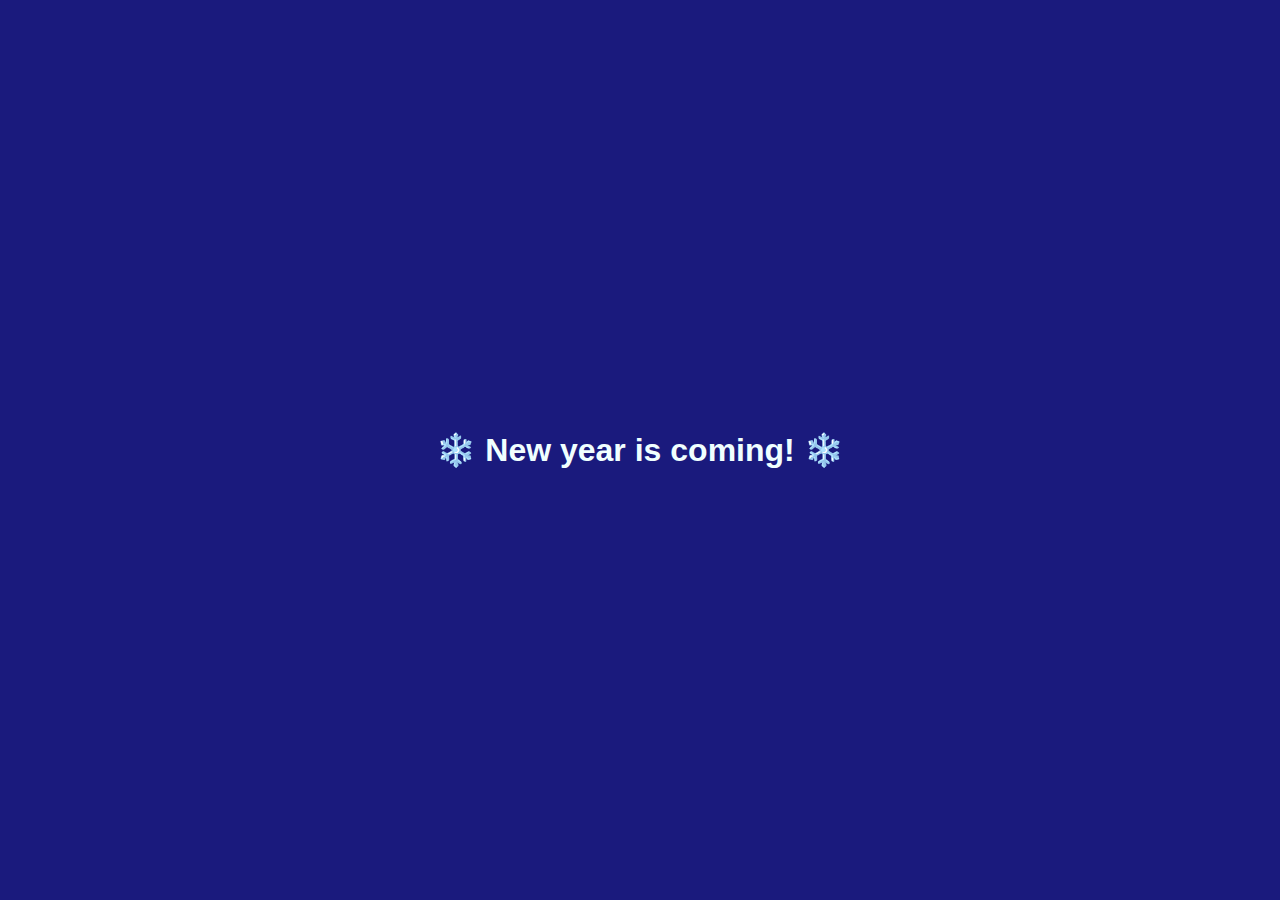
<file: proyectos/window/index.html>
<html lang="es">
<head>
    <meta charset="UTF-8">
    <meta name="viewport" content="width=device-width, initial-scale=1.0">
    <title>Window</title>
    <link rel="stylesheet" href="style.css">
    <script type="module" defer src="script.js"></script> 
</head>
<body>
    <h1>❄️ New year is coming! ❄️</h1>
</body>
</html>
</file>
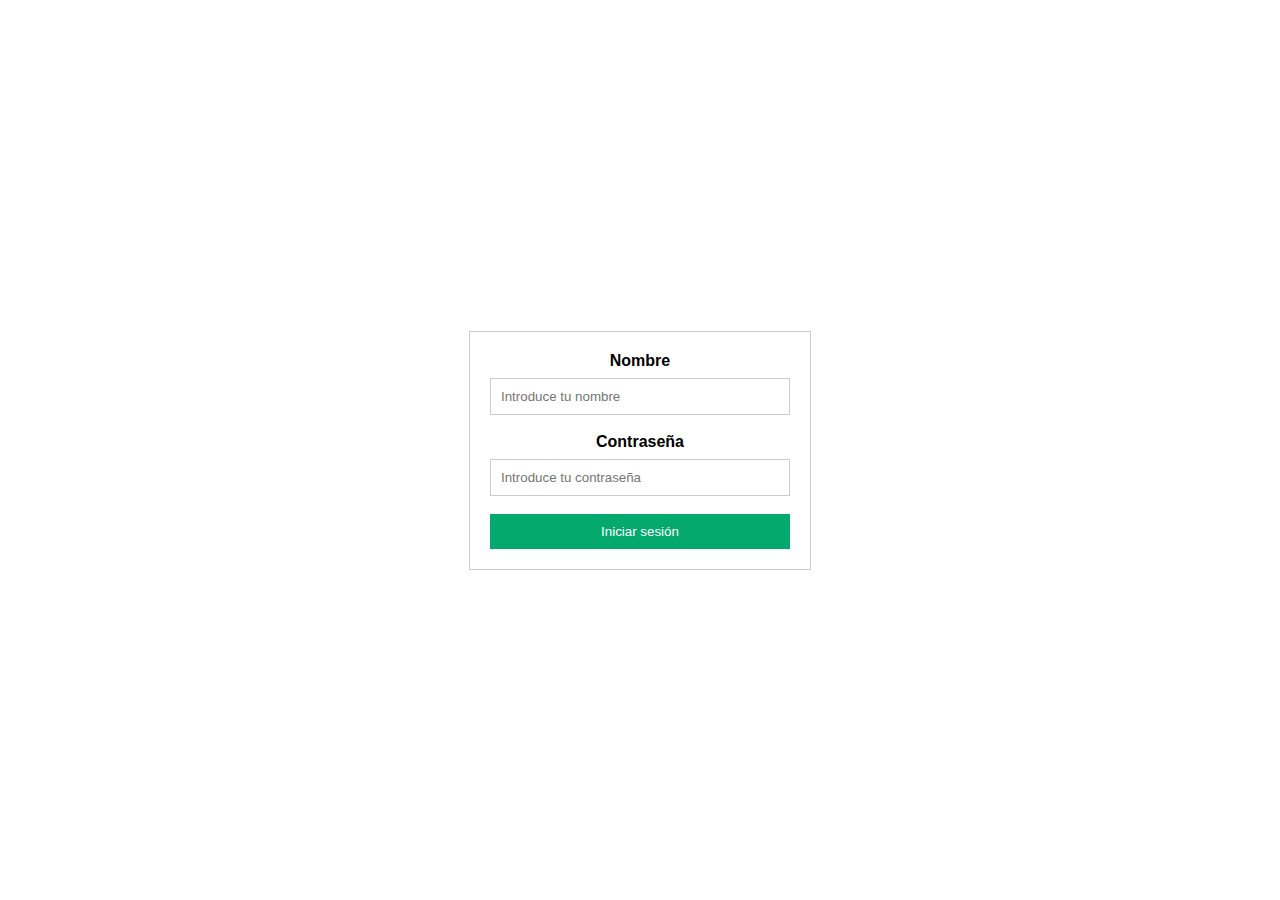
<file: proyectos/manejoCookies/sesionIn.html>
<script type="module">
    import getCookie from "./scripts/getCookie.js";

    // Si la cookie isloggedIns no existe o su valor es false se cambia la pagina al index
    if (getCookie("isLoggedIn") == null || getCookie("isLoggedIn") === "false") window.location.href='./index.html';
</script>
<!DOCTYPE html>
<html lang="es">
<head>
    <meta charset="UTF-8">
    <meta name="viewport" content="width=device-width, initial-scale=1.0">
    <title>Sesion iniciada</title>
    <link rel="stylesheet" href="./style.css">
    <script src="./scripts/loggedInScript.js" defer ></script>
</head>
<body class="centrado">
    <button id="close-sesion">Cerrar sesión</button>
</body>
</html>
</file>
<file: static/css/main.css>
@import url("https://fonts.googleapis.com/css2?family=Kanit&family=Open+Sans&family=Roboto&display=swap");
@import url("https://fonts.googleapis.com/css2?family=Nunito:ital,wght@1,300&display=swap");

:root {
  --color-negro: #111827;
  --color-blanco: #f2f2f2;
}

* {
  margin: 0;
  padding: 0;
}

.centrado {
  display: flex;
  justify-content: center;
  align-items: center;
}

.columna {
  flex-direction: column;
}

.hiden{
  opacity: 0;
}

html,
body {
  height: 250vh;
  margin: 0;
  padding: 0;
}

body {
  display: flex;
  align-items: center;
  flex-direction: column;
  background-color: var(--color-blanco);
}

header {
  width: 100%;
  height: 17%;
}

.conatiner-titulo {
  height: 90%;
  width: 80%;
  border-radius: 20px;
  background: linear-gradient(
    116deg,
    #6966ff 3%,
    rgba(42.5, 255, 127.5, 0.73) 74%
  );
  min-width: 378px;
  min-height: 206px;
  max-height: 206px;
}

.conatiner-titulo .parrafo {
  height: 60%;
  width: 60%;
  min-width: 372px;
  min-height: 123px;
  max-width: 372px;
  max-height: 123px;
  text-align: center;
  color: var(--color-negro);
}

.parrafo .hola {
  height: 30%;
  width: 50%;
  font-size: 22.48px;
  font-family: Nunito;
  font-style: italic;
  font-weight: 400;
  word-wrap: break-word;
}

.parrafo p {
  height: 80%;
  width: 100%;
  text-align: center;
  font-size: 2em;
  font-family: Roboto;
  font-weight: 500;
  line-height: 36.36px;
  word-wrap: break-word;
}

.conatiner-titulo .links {
  min-width: 372px;
  min-height: 40px;
  max-width: 372px;
  max-height: 40px;
}

.links button {
  background: transparent;
  margin-left: 2%;
  margin-right: 2%;
  border: 0;
  height: 70%;
  width: 30%;
  font-family: Roboto;
}

.links .contacto {
  color: var(--color-blanco);
  background-color: var(--color-negro);
  border-radius: 20px;
}

.links .curriculum {
  color: var(--color-negro);
}

main {
  height: 100%;
  width: 100%;
}

.mis-proyectos, .sobre-mi {
  width: 80%;
  height: 40%;
  margin-bottom: 2em;
  min-width: 50em;
  min-height: 30em;
  max-width: 50em;
  max-height: 30em;
}

.mis-proyectos h1, .sobre-mi h1{
  height: 20%;
  width: 100%;
  color: var(--color-negro);
  font-size: 47px;
  font-family: Roboto;
  font-weight: 500;
  line-height: 42px;
  word-wrap: break-word;
}

.container-container-proyectos{
  width: calc(17rem*3);
  height: 70%;
  overflow-x: hidden;
  margin: 0 auto;
}

.container-proyectos {
  height: 100%;
  width: calc(17rem * 9);
  display: flex;
  justify-content: end;
  
  gap: 1em;
}

#back{
  background-color: orange;
}

.proyecto {
  width: 16rem;
  height: 100%;
}

.proyecto h2 {
  height: 7%;
  width: 100%;
  color: var(--color-negro);
  font-size: 19.42px;
  font-family: Roboto;
  font-weight: 500;
  word-wrap: break-word;
  text-align: left;
}

.proyecto .tecnologias {
  height: 10%;
  gap: 0.1em;
}

.tecnologias .tecnologia {
  color: white;
  font-size: 8.18px;
  font-family: Roboto;
  font-weight: 400;
  border-radius: 10px;
  text-align: center;
  padding: 3px;
  margin: 2px;
}

.tecnologias .js {
  background-color: #f59e0b;
}

.tecnologias .css {
  background-color: #34d399;
}

.tecnologias .bootstrap {
  background-color: #5c1a85;
}

.tecnologias .html {
  background-color: #f43f5e;
}

.tecnologias .react {
  background-color: #38bdf8;
}

.tecnologias .api {
  background-color: rgb(44, 44, 44);
}

.conatiner-preview {
  height: 40%;
  width: 100%;
  padding-top: 17.59px;
  padding-bottom: 11.82px;
  border-radius: 9px;
}

.conatiner-preview img{
  width: 80%;
  height: 90%;
}

.container-deploy {
  height: 10%;
  font-size: 8.18px;
  font-family: Roboto;
  font-weight: 400;
  width: 60%;
  grid-template-columns: repeat(4, 1fr);
  gap: 20%;
}
.container-deploy a{
  text-decoration: none;
  color: var(--color-negro);
}

.container-deploy a svg {
  margin-left: 10%;
}

.fondo-rojo {
  background-color: #e23839;
}

.fondo-verde {
  background-color: #022516;
}

.fondo-naranja {
  background-color: #ed7854;
}


.sobre-mi .texto, .sobre-mi .imagen{
    height: 100%;
    width: 50%;
}

.texto{
    gap: 1rem;
}

.parrafo-presentacion{
    border-left: solid 3px var(--color-negro);
    width: 100%;
    height: 20%;
}

.parrafo-presentacion p{
    width: 92%; 
    height: 100%;
    color: var(--color-negro); 
    font-size: 16px; 
    font-family: Roboto; 
    font-weight: 400; 
    line-height: 1.2rem;
}

.skills {
    width: 100%;
    height: 34%;
}

.skills h3 {
    width: 100%; 
    height: 20%; 
    color: var(--color-negro); 
    font-size: 26.57px; 
    font-family: Roboto; 
    font-weight: 500; 
}

.logos-skills{
    height: 80%;
    width: 100%;
    grid-template-columns: repeat(3, 1fr);
    gap: 20%;
}

.logos-skills svg{
    border-radius: 20px;
    height: 64px;
    width: 64px;
    box-shadow: 5px 5px 10px #c0c0c0;
}

.logos-skills .py{
    box-shadow: 0 0 0 0;
}

.logos-skills p{
    color: var(--color-negro);
    font-size: 16px;
    font-family: Roboto;
    font-weight: 500;
}

footer {
  background-color: #111827;
  width: 100%;
  height: 25%;
  border-top-right-radius: 20px;
  border-top-left-radius: 20px;
}

.navegacion {
  width: 80%;
  height: 4%;
  display: flex;
  justify-content: flex-end;
  align-items: center;
  gap: 1rem;
}

.navegacion div {
  height: 1.5rem;
  width: 1.5rem;
  border-radius: 100%;
}

.navegacion .activo {
  background-color: #f59e0b;
}

.navegacion .inactivo {
  background-color: #a0a0a0;
}

footer .alguna-idea,
footer .fondo {
  height: 100%;
  width: 50%;
  overflow: hidden;
}

.fondo {
  overflow: hidden;
}

.fondo-img {
  background-image: url("../images/RectanguloFondo.png");
  background-repeat: no-repeat;
  background-size: cover;
  border-radius: 20px;
  overflow: hidden;
}

.alguna-idea h2 {
  width: 80%;
  font-family: Roboto;
  font-size: 2.5rem;
  color: var(--color-blanco);
}

.alguna-idea p,
.alguna-idea a {
  margin-top: 0.7rem;
  width: 80%;
  font-family: Roboto;
  font-size: 1rem;
  color: var(--color-blanco);
  text-decoration: none;
}

.alguna-idea p a {
  border-bottom: solid 1px var(--color-blanco);
}

.correo {
  margin-top: 0.7rem;
}
</file>
<file: proyectos/appNotas/style.css>
*{
    margin: 0;
    padding: 0;
}

body{
    height: 100vh;
    background-color: #232323;
    padding: 3rem 0rem;
}

button#addNote{
    position: absolute;
    top: 1rem;
    right: 1rem;
}

button#addNote {
    --c:  #46312a;
    color: #fff;
    
    box-shadow: 0 0 0 .1em inset var(--c); 
    --_g: linear-gradient(var(--c) 0 0) no-repeat;
    background: 
      var(--_g) calc(var(--_p,0%) - 100%) 0%,
      var(--_g) calc(200% - var(--_p,0%)) 0%,
      var(--_g) calc(var(--_p,0%) - 100%) 100%,
      var(--_g) calc(200% - var(--_p,0%)) 100%;
    background-size: 50.5% calc(var(--_p,0%)/2 + .5%);
    outline-offset: .1em;
    transition: background-size .4s, background-position 0s .4s;
  }
  button#addNote:hover {
    --_p: 100%;
    transition: background-position .4s, background-size 0s;
  }
  button#addNote:active {
    box-shadow: 0 0 9e9q inset #0009; 
    background-color: var(--c);
    color: #fff;
  }
  
  
  button#addNote {
    font-family: system-ui, sans-serif;
    font-size: 1rem;
    cursor: pointer;
    padding: .1em 1em;
    font-weight: bold;  
    border: none;
  }

  button#addNote{
    position: absolute;
    top: 1rem;
    right: 1rem;
}

button#removeAll {
    --c:  #c23e3a;
    color: #fff;
    
    box-shadow: 0 0 0 .1em inset var(--c); 
    --_g: linear-gradient(var(--c) 0 0) no-repeat;
    background: 
      var(--_g) calc(var(--_p,0%) - 100%) 0%,
      var(--_g) calc(200% - var(--_p,0%)) 0%,
      var(--_g) calc(var(--_p,0%) - 100%) 100%,
      var(--_g) calc(200% - var(--_p,0%)) 100%;
    background-size: 50.5% calc(var(--_p,0%)/2 + .5%);
    outline-offset: .1em;
    transition: background-size .4s, background-position 0s .4s;
  }
  button#removeAll:hover {
    --_p: 100%;
    transition: background-position .4s, background-size 0s;
  }
  button#removeAll:active {
    box-shadow: 0 0 9e9q inset #0009; 
    background-color: var(--c);
    color: #fff;
  }
  
  
  button#removeAll {
    font-family: system-ui, sans-serif;
    font-size: 1rem;
    cursor: pointer;
    padding: .1em 1em;
    font-weight: bold;  
    border: none;
  }

  button#removeAll{
    position: absolute;
    top: 1rem;
    left: 1rem;
}


main {
    height: 100%;
    display: flex;
    align-items: start;
    justify-content: start;
    flex-wrap: wrap;
}

.note {
    background-color: #fff9c4;
    border: 2px solid #795548;
    border-radius: 10px;
    width: 300px;
    height: 200px;
    margin: 10px;
    padding-bottom: 1rem;
    overflow: hidden;
  }
  
  .note header {
    background-color: #795548;
    padding: 5px;
    display: flex;
    justify-content: start;
    align-items: center;
    
  }
  
  .note button {
    border-radius: 50%;
    border: 1px solid #795548;
    width: 20px;
    height: 20px;
    cursor: pointer;
  }
  
  .note button.delete {
    background-color: #f44336;
    margin-right: 5px;
    background-image: url("icons/eliminar.png");
    background-size: .7rem;
    background-repeat: no-repeat;
    background-position: center;
  }
  
  .note button.enable {
    background-color: #4caf50;
    margin-left: 5px;
    background-image: url("icons/escribir.png");
    background-size: .7rem;
    background-repeat: no-repeat;
    background-position: center;
  }

  .note button.active{
    background-color: #afa84c;
    background-image: url("icons/x.png");
  }

  
  .note textarea {
    background-color: white;
    border: 2px solid #795548;
    border-radius: 10px;
    padding: 10px;
    width: 260px;
    height: 140px;
    margin: 10px;
    font-family: Arial, sans-serif;
    font-size: 16px;
    resize: none;
  }
</file>
<file: proyectos/manejoCookies/style.css>
* {
  margin: 0;
  padding: 0;
  font-family: Arial, Helvetica, sans-serif;
}

body {
  height: 100vh;
}

.centrado {
  display: flex;
  justify-content: center;
  align-items: center;
}

.columna {
  flex-direction: column;
}

.container {
  width: 300px;
  margin: 0 auto;
  padding: 20px;
  border: 1px solid #ccc;
  font-family: Arial, sans-serif;
  gap: 0.5rem;
}

input[type="text"],
input[type="password"] {
  width: 100%;
  padding: 10px;
  border: 1px solid #ccc;
  margin-bottom: 10px;
}

button {
  width: 100%;
  padding: 10px;
  background-color: #04aa6d;
  color: white;
  border: none;
  cursor: pointer;
}

button:hover {
  opacity: 0.8;
}

#close-sesion {
  height: 3rem;
  border-radius: 8px;
  width: 10rem;
  font-size: 1em;
  background-color: rgb(156, 29, 29);
}
</file>
<file: proyectos/ProyectoMillonario/style.css>
* {
    box-sizing: border-box;
}

body {
    background: #f4f4f4;
    font-family: Arial, Helvetica, sans-serif;
    display: flex;
    flex-direction: column;
    align-items: center;
    min-height: 100vh;
    margin: 0;
}

.container {
    display: flex;
    padding: 20px;
    margin: 0 auto;
    max-width: 100%;
    width: 800px;
}

aside {
    padding: 10px 20px;
    width: 250px;
    border-right: 1px solid #111;
}

button {
    cursor: pointer;
    background-color: #fff;
    border: solid 1px #111;
    border-radius: 5px;
    display: block;
    width: 100%;
    padding: 10px;
    margin-bottom: 20px;
    font-weight: bold;
    font-size: 14px;
}

main {
    flex: 1;
    padding: 10px 20px;
}

h2 {
    border-bottom: 1px solid #111;
    padding-bottom: 10px;
    display: flex;
    justify-content: space-between;
    font-weight: 300;
    margin: 0 0 20px;
}

h3 {
    background-color: #fff;
    border-bottom: 1px solid #111;
    padding: 10px;
    display: flex;
    justify-content: space-between;
    font-weight: 300;
    margin: 20px 0 0;
}

.person {
    display: flex;
    justify-content: space-between;
    font-size: 20px;
    margin-bottom: 10px;
}

.colective-money{
    background-color: white;
    position: absolute;
    width: 100%;
    background-color: #fff;
    height: 10%;
    bottom: 0;
    box-shadow: 0 0 17px #555;
    display: flex;
    align-items: center;
    text-align: right;
    font-size: larger;
}

.colective-money p.description {
    text-align: left;
    width: 50%;
    margin-left: 5%;
}
.colective-money p.money {
    text-align: right;
    width: 50%;
    font-weight: bold;
    margin-right: 5%;
}
</file>
<file: proyectos/window/style.css>
*{
    margin: 0;
    padding: 0;
}

html, body{
    height: 100vh;
    width: 100vw;
    overflow: hidden;
    background-color: rgb(26, 26, 125);
    display: flex;
    justify-content: center;
    align-items: center;
}

h1{
    font-size: 2rem;
    font-family: 'Lucida Sans', 'Lucida Sans Regular', 'Lucida Grande', 'Lucida Sans Unicode', Geneva, Verdana, sans-serif;
    color: azure;
}

.snowflake{
    top: -7vh;
    position: absolute;
    animation-name: snow-falls ;
    animation-timing-function: linear;
}

@keyframes snow-falls {
    from {
        top: -7vh;
    } to{
        top: 101vh;
    }
}
</file>
